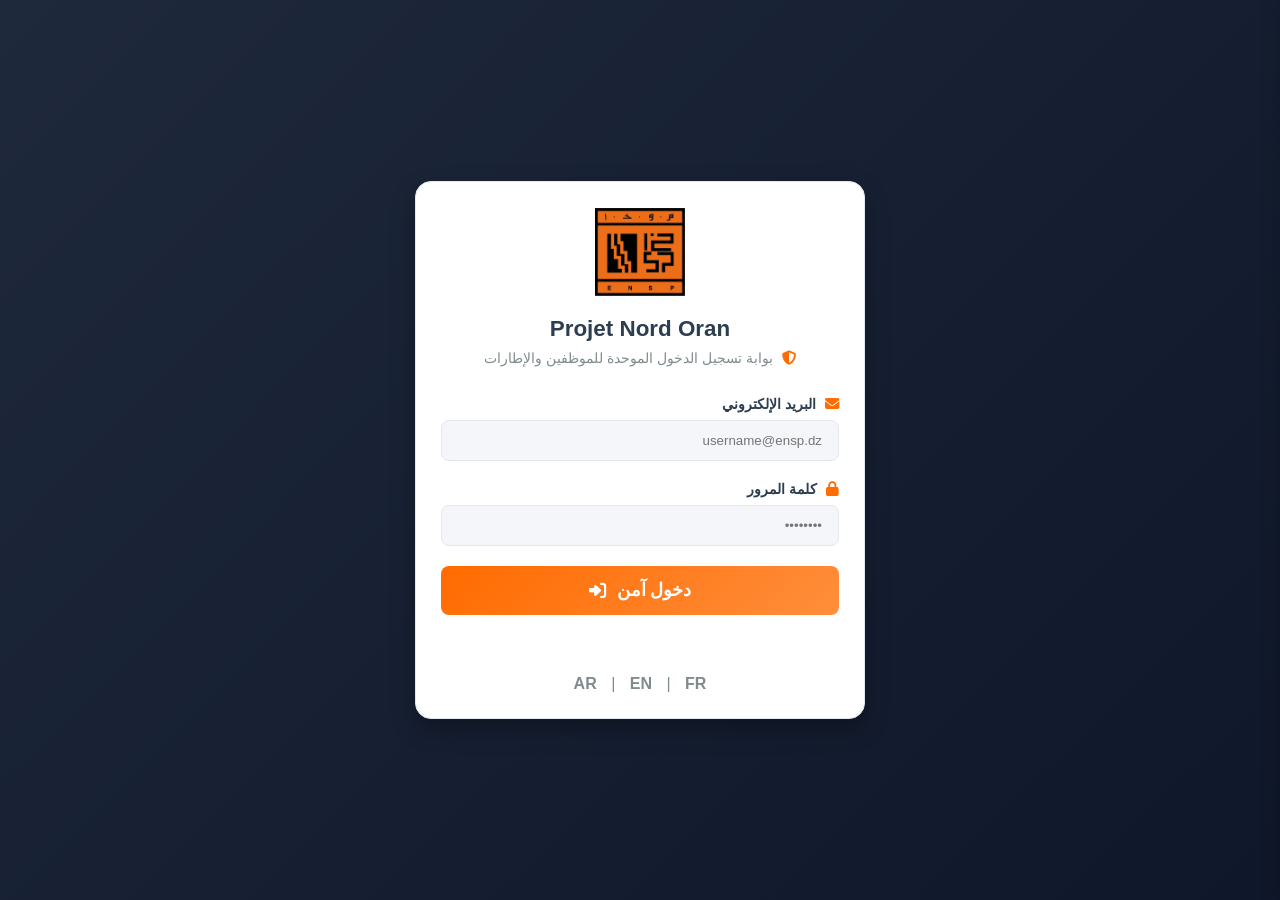
<file: index.html>
<!DOCTYPE html>
<html lang="ar" dir="rtl">
<head>
    <meta charset="UTF-8">
    <meta name="viewport" content="width=device-width, initial-scale=1.0, maximum-scale=1.0, user-scalable=yes, viewport-fit=cover">
    <meta name="theme-color" content="#ff6b00">
    <title data-i18n="nav_title">Projet Nord Oran - E.N.S.P</title>
    <link rel="icon" href="ensp.icon.png">
    <link rel="stylesheet" href="style.css">
    <link rel="stylesheet" href="https://cdnjs.cloudflare.com/ajax/libs/font-awesome/6.4.0/css/all.min.css">
    
    <script>
        if (localStorage.getItem('theme') === 'dark') {
            document.documentElement.setAttribute('data-theme', 'dark');
        }
    </script>
    
    <style>
        .settings-sidebar {
            position: fixed;
            top: 0;
            right: -50%;
            width: 50%;
            height: 100%;
            background-color: #ffffff;
            box-shadow: -5px 0 15px rgba(0,0,0,0.15);
            z-index: 3000;
            transition: right 0.4s ease, left 0.4s ease;
            display: flex;
            flex-direction: column;
            padding: 25px;
            box-sizing: border-box;
        }
        
        .settings-sidebar.open {
            right: 0;
        }

        html[dir="ltr"] .settings-sidebar {
            right: auto;
            left: -50%;
            box-shadow: 5px 0 15px rgba(0,0,0,0.15);
        }
        html[dir="ltr"] .settings-sidebar.open {
            left: 0;
        }

        [data-theme="dark"] .settings-sidebar {
            background-color: #1a1a1a;
            color: #ffffff;
            border-left: 1px solid #333;
        }

        .sidebar-custom-header {
            display: flex;
            flex-direction: column;
            border-bottom: 1px solid #eee;
            padding-bottom: 20px;
            margin-bottom: 25px;
            position: relative;
        }

        .sidebar-subtitle-top {
            font-size: 1.1rem;
            color: #333;
            margin: 0 0 10px 0;
            font-weight: 500;
        }

        .sidebar-main-title-wrapper {
            display: flex;
            align-items: center;
            gap: 12px;
        }

        .sidebar-main-title-wrapper h3 {
            margin: 0;
            font-size: 1.6rem;
            font-weight: bold;
        }

        .sidebar-main-title-wrapper i {
            font-size: 1.7rem;
            color: #ff6b00;
        }

        .close-sidebar-btn {
            position: absolute;
            top: -10px;
            left: 0;
            background: none;
            border: none;
            font-size: 1.8rem;
            cursor: pointer;
            color: #666;
        }
        html[dir="ltr"] .close-sidebar-btn {
            left: auto;
            right: 0;
        }

        .settings-options-container {
            margin-top: 20px;
        }

        .setting-item {
            display: flex;
            justify-content: space-between;
            align-items: center;
            margin-bottom: 20px;
        }

        .setting-item select, .setting-item button {
            padding: 6px 12px;
            border-radius: 4px;
            border: 1px solid #ccc;
            background: #fff;
            color: #333;
            cursor: pointer;
        }

        .sidebar-footer-note {
            margin-top: auto; 
            text-align: center;
            font-size: 0.65rem;
            color: rgba(0, 0, 0, 0.4);
        }

        .sidebar-overlay {
            position: fixed;
            top: 0; left: 0; width: 100%; height: 100%;
            background: rgba(0,0,0,0.3);
            z-index: 2999;
            display: none;
        }
        .sidebar-overlay.show { display: block; }

        /* تحسين الهواتف للوحة الإعدادات */
        @media (max-width: 768px) {
            .settings-sidebar {
                width: 85% !important;
                right: -85% !important;
            }
            html[dir="ltr"] .settings-sidebar {
                left: -85% !important;
                right: auto !important;
            }
            .settings-sidebar.open {
                right: 0 !important;
            }
            html[dir="ltr"] .settings-sidebar.open {
                left: 0 !important;
            }
        }

        @media (max-width: 480px) {
            .settings-sidebar {
                width: 100% !important;
                right: -100% !important;
            }
        }

        /* حل تداخل الشعارات في الإنجليزية والفرنسية */
        html[dir="ltr"] .brand-wrapper {
            gap: 4px !important;
        }
        html[dir="ltr"] .nav-logo {
            height: 25px !important;
        }
        html[dir="ltr"] .sys-title {
            font-size: 0.6rem !important;
            max-width: 100px;
        }
        @media (max-width: 480px) {
            html[dir="ltr"] .nav-logo {
                display: none !important;
            }
            html[dir="ltr"] .sys-title {
                font-size: 0.55rem !important;
                max-width: 120px;
            }
        }
    </style>
</head>
<body>

    <div id="login-screen" class="login-container">
        <div class="login-card">
            <div class="login-header">
                <img src="ensp.icon.png" alt="E.N.S.P Logo" class="login-logo-img">
                <h2 data-i18n="login_title">Projet Nord Oran</h2>
                <p data-i18n="login_subtitle"><i class="fa-solid fa-shield-halved"></i> بوابة تسجيل الدخول الموحدة للموظفين والإطارات</p>
            </div>
            <form id="login-form">
                <div class="input-group">
                    <label><i class="fa-solid fa-envelope"></i> <span data-i18n="email_label">البريد الإلكتروني</span></label>
                    <input type="email" id="login-email" required placeholder="username@ensp.dz">
                </div>
                <div class="input-group">
                    <label><i class="fa-solid fa-lock"></i> <span data-i18n="password_label">كلمة المرور</span></label>
                    <input type="password" id="login-password" required placeholder="••••••••">
                </div>
                <button type="submit" class="btn-login">
                    <span data-i18n="login_btn">دخول آمن</span> <i class="fa-solid fa-right-to-bracket"></i>
                </button>
            </form>
            <div id="login-error" class="error-msg"></div>
            
            <div class="lang-switcher-login">
                <span class="lang-btn" onclick="switchLanguage('ar')">AR</span> | 
                <span class="lang-btn" onclick="switchLanguage('en')">EN</span> | 
                <span class="lang-btn" onclick="switchLanguage('fr')">FR</span>
            </div>
        </div>
    </div>

    <div id="main-dashboard" class="dashboard-layout hidden">
        
        <header class="top-bar" style="display: flex; justify-content: space-between; align-items: center; padding: 0 15px; height: 60px;">
            
            <div class="brand-wrapper" style="display: flex; align-items: center; gap: 5px; flex-wrap: nowrap;">
                <img src="Sonatrach.icon.png" alt="Sonatrach" class="nav-logo" style="height: 30px; width: auto;">
                <h1 class="sys-title" data-i18n="nav_title" style="margin: 0; font-size: 0.7rem; font-weight: bold; white-space: nowrap; overflow: hidden; text-overflow: ellipsis;">Projet Nord Oran - E.N.S.P</h1>
                <img src="ensp.icon.png" alt="E.N.S.P" class="nav-logo" style="height: 30px; width: auto;">
            </div>
            
            <div class="left-section" style="display: flex; align-items: center; gap: 15px; flex-shrink: 0;">
                <div class="user-profile" style="display: flex; align-items: center; gap: 8px;">
                    <span id="user-role" class="role-badge" style="font-size: 0.8rem; padding: 3px 8px; border-radius: 4px;"><i class="fa-solid fa-user-shield"></i> <span data-i18n="user_role">منسق</span></span>
                    <span id="user-display-name" style="font-size: 0.85rem; font-weight: 500; white-space: nowrap;">عبد القادر حفراد</span>
                    <img src="abd.icon.png" alt="عبد القادر حفراد" style="width: 35px; height: 35px; border-radius: 50%; object-fit: cover; border: 1px solid var(--border-color); flex-shrink: 0;">
                    <button id="btn-logout" class="logout-btn-icon-only" title="تسجيل الخروج" style="background: none; border: none; cursor: pointer;">
                        <i class="fa-solid fa-power-off" style="color: #dc2626;"></i>
                    </button>
                </div>
            </div>
        </header>

        <main class="main-content">
            <aside class="sidebar-info">
                <div class="info-card clock-card">
                    <h2><i class="fa-regular fa-clock"></i> <span id="live-time">00:00:00</span></h2>
                    <p id="live-day" data-i18n="thursday">الأحد</p>
                    <p id="live-date"><i class="fa-regular fa-calendar-days"></i></p>
                </div>

                <div class="info-card stats-card">
                    <h3 data-i18n="quick_stats"><i class="fa-solid fa-chart-pie"></i> إحصائيات سريعة</h3>
                    <div class="stat-row">
                        <span><i class="fa-solid fa-users"></i> <span data-i18n="stat_workers">عدد العمال</span></span>
                        <strong id="stat-workers">24</strong>
                    </div>
                    <div class="stat-row">
                        <span><i class="fa-solid fa-truck"></i> <span data-i18n="stat_vehicles">المركبات والآليات</span></span>
                        <strong id="stat-vehicles">45</strong>
                    </div>
                    <div class="stat-row">
                        <span><i class="fa-solid fa-triangle-exclamation"></i> <span data-i18n="stat_faults">الأعطال النشطة</span></span>
                        <strong id="stat-faults" class="danger-text">3</strong>
                    </div>
                    <div class="stat-row">
                        <span><i class="fa-solid fa-file-invoice"></i> <span data-i18n="stat_reports">التقارير المرفوعة</span></span>
                        <strong id="stat-reports">27</strong>
                    </div>
                </div>
            </aside>

            <section class="modules-grid">
                <a href="workers.html" class="module-item" style="text-decoration: none;">
                    <i class="fa-solid fa-users-gear module-icon"></i>
                    <span data-i18n="mod_workers">العمال</span>
                </a>
                <a href="absences.html" class="module-item" style="text-decoration: none;">
                    <i class="fa-solid fa-clipboard-user module-icon"></i>
                    <span data-i18n="mod_absences">إدارة الغيابات</span>
                </a>
                <div class="module-item" onclick="triggerModule('vehicles')">
                    <i class="fa-solid fa-truck-field module-icon"></i>
                    <span data-i18n="mod_vehicles">المركبات</span>
                </div>
                <div class="module-item" onclick="triggerModule('fuel')">
                    <i class="fa-solid fa-gas-pump module-icon"></i>
                    <span data-i18n="mod_fuel">الوقود والتموين</span>
                </div>
                <div class="module-item" onclick="triggerModule('maintenance')">
                    <i class="fa-solid fa-wrench module-icon"></i>
                    <span data-i18n="mod_maintenance">الصيانة الدورية</span>
                </div>
                <div class="module-item" onclick="triggerModule('reports')">
                    <i class="fa-solid fa-file-pdf module-icon"></i>
                    <span data-i18n="mod_reports">التقارير و PDF</span>
                </div>
                <div class="module-item alert-module" onclick="triggerModule('accidents')">
                    <i class="fa-solid fa-triangle-exclamation module-icon"></i>
                    <span data-i18n="mod_accidents">الأعطال والحوادث</span>
                </div>
                <div class="module-item" onclick="triggerModule('weather')">
                    <i class="fa-solid fa-cloud-sun module-icon"></i>
                    <span data-i18n="mod_weather">حالة الطقس HSEQ</span>
                </div>
                <div class="module-item" onclick="triggerModule('gps')">
                    <i class="fa-solid fa-map-location-dot module-icon"></i>
                    <span data-i18n="mod_gps">الموقع / GPS</span>
                </div>
                <div class="module-item" onclick="triggerModule('qr')">
                    <i class="fa-solid fa-qrcode module-icon"></i>
                    <span data-i18n="mod_qr">رمز QR للعمال</span>
                </div>
                <div class="module-item" onclick="triggerModule('signature')">
                    <i class="fa-solid fa-signature module-icon"></i>
                    <span data-i18n="mod_signature">التوقيع الإلكتروني</span>
                </div>
                <div class="module-item" onclick="triggerModule('archive')">
                    <i class="fa-solid fa-folder-open module-icon"></i>
                    <span data-i18n="mod_archive">الأرشفة الرقمية</span>
                </div>
                <div class="module-item" onclick="triggerModule('charts')">
                    <i class="fa-solid fa-chart-line module-icon"></i>
                    <span data-i18n="mod_charts">منحنيات الأداء</span>
                </div>
                <div class="module-item" onclick="toggleSettingsSidebar(true)">
                    <i class="fa-solid fa-gear module-icon"></i>
                    <span data-i18n="mod_settings">الإعدادات والصلاحيات</span>
                </div>
            </section>
        </main>

        <footer class="dashboard-footer">
            <p data-i18n="footer_text">© 2026 Projet Nord Oran - المؤسسة الوطنية لخدمات الآبار E.N.S.P - جميع الحقوق محفوظة</p>
        </footer>
    </div>

    <div id="sidebar-overlay" class="sidebar-overlay" onclick="toggleSettingsSidebar(false)"></div>

    <div id="settings-sidebar" class="settings-sidebar">
        <div class="sidebar-custom-header">
            <button class="close-sidebar-btn" onclick="toggleSettingsSidebar(false)">&times;</button>
            <span class="sidebar-subtitle-top" data-i18n="other_means">وسائل أخرى</span>
            <div class="sidebar-main-title-wrapper">
                <i class="fa-solid fa-gear"></i> <h3 data-i18n="settings_title">الاعـدادات</h3>
            </div>
        </div>
        <div class="settings-options-container">
            <div class="setting-item">
                <span data-i18n="theme_label">الوضع / المظهر:</span>
                <button id="sidebar-theme-toggle"><i class="fa-solid fa-moon"></i></button>
            </div>
            <div class="setting-item">
                <span data-i18n="lang_label">لغة النظام:</span>
                <select id="sidebar-lang-select" onchange="switchLanguage(this.value)">
                    <option value="ar">العربية (AR)</option>
                    <option value="en">English (EN)</option>
                    <option value="fr">Français (FR)</option>
                </select>
            </div>
        </div>
        <div class="sidebar-footer-note">
            Le coordinateur hafrad abdalkadre
        </div>
    </div>

    <script src="app.js"></script>
    <script>
        function updateLiveTime() {
            const timeElement = document.getElementById('live-time');
            if (timeElement) {
                let now = new Date();
                let hours = String(now.getHours()).padStart(2, '0');
                let minutes = String(now.getMinutes()).padStart(2, '0');
                let seconds = String(now.getSeconds()).padStart(2, '0');
                timeElement.textContent = `${hours}:${minutes}:${seconds}`;
            }
        }
        setInterval(updateLiveTime, 1000);
        updateLiveTime();
        
        // تحديث التاريخ
        function updateDate() {
            const dateElem = document.getElementById('live-date');
            if (dateElem) {
                const now = new Date();
                dateElem.innerHTML = `<i class="fa-regular fa-calendar-days"></i> ${now.toLocaleDateString('ar-DZ', { year: 'numeric', month: 'long', day: 'numeric' })}`;
            }
        }
        updateDate();
    </script>
</body>
</html>
</file>
<file: style.css>
/* لوحة الألوان الأساسية والهوية البصرية الزاهية */
:root {
    --bg-primary: #f4f6f9;
    --bg-card: #ffffff;
    --text-main: #2c3e50;
    --text-muted: #7f8c8d;
    --accent-color: #ff6b00; 
    --accent-gradient: linear-gradient(135deg, #ff6b00, #ff8e3c);
    --border-color: #e2e8f0;
    --sidebar-width: 320px;
}

/* الوضع المظلم الفاخر للعمل الليلي للحقول */
[data-theme="dark"] {
    --bg-primary: #0f172a;
    --bg-card: #1e293b;
    --text-main: #f8fafc;
    --text-muted: #94a3b8;
    --border-color: #334155;
}

* {
    margin: 0;
    padding: 0;
    box-sizing: border-box;
    font-family: 'Segoe UI', Tahoma, Geneva, Verdana, sans-serif;
    transition: background-color 0.3s ease, border-color 0.3s ease;
}

body {
    background-color: var(--bg-primary);
    color: var(--text-main);
    min-height: 100vh;
}

.hidden {
    display: none !important;
}

/* واجهة تسجيل الدخول الموحدة */
.login-container {
    display: flex;
    justify-content: center;
    align-items: center;
    min-height: 100vh;
    background: linear-gradient(135deg, #1e293b 0%, #0f172a 100%);
    padding: 20px;
}

.login-card {
    background-color: var(--bg-card);
    border-radius: 16px;
    padding: 40px;
    width: 100%;
    max-width: 450px;
    box-shadow: 0 10px 25px rgba(0,0,0,0.3);
    text-align: center;
    border: 1px solid var(--border-color);
}

.login-header h2 {
    font-size: 1.8rem;
    margin-bottom: 8px;
}

.login-header p {
    color: var(--text-muted);
    font-size: 0.9rem;
    margin-bottom: 30px;
}

.login-header p i {
    margin-left: 5px;
    color: #ff6b00;
}

.input-group {
    text-align: initial;
    margin-bottom: 20px;
}

.input-group label {
    display: block;
    font-weight: 600;
    margin-bottom: 8px;
    font-size: 0.9rem;
}

.input-group label i {
    margin-left: 5px;
    color: #ff6b00;
}

.input-group input {
    width: 100%;
    padding: 12px 16px;
    border-radius: 8px;
    border: 1px solid var(--border-color);
    background-color: var(--bg-primary);
    color: var(--text-main);
    outline: none;
}

.input-group input:focus {
    border-color: #ff6b00;
}

.btn-login {
    width: 100%;
    padding: 14px;
    border: none;
    border-radius: 8px;
    background: var(--accent-gradient);
    color: white;
    font-size: 1.1rem;
    font-weight: bold;
    cursor: pointer;
    display: flex;
    justify-content: center;
    align-items: center;
    gap: 10px;
}

.error-msg {
    color: #ef4444;
    font-size: 0.9rem;
    margin-top: 15px;
    min-height: 20px;
}

.lang-switcher-login {
    margin-top: 25px;
    color: var(--text-muted);
}

.lang-btn {
    cursor: pointer;
    font-weight: bold;
    padding: 5px 10px;
}

.lang-btn.active {
    color: #ff6b00;
}

/* شريط الإدارة العلوي */
.top-bar {
    background-color: var(--bg-card);
    height: 70px;
    display: flex;
    justify-content: space-between;
    align-items: center;
    padding: 0 30px;
    border-bottom: 1px solid var(--border-color);
    position: fixed;
    top: 0;
    left: 0;
    width: 100%;
    z-index: 100;
}

.right-section, .left-section {
    display: flex;
    align-items: center;
    gap: 20px;
}

.right-section {
    flex: 1;
    min-width: 0;
}

.menu-toggle, .theme-style-btn {
    background: none;
    border: none;
    color: var(--text-main);
    cursor: pointer;
    font-size: 1.3rem;
}

.system-title {
    font-size: 1.4rem;
    font-weight: 700;
    white-space: nowrap;
    overflow: hidden;
    text-overflow: ellipsis;
    display: flex;
    align-items: center;
    gap: 8px;
}

.system-title i {
    color: #ff6b00;
}

.language-switch {
    background-color: var(--bg-primary);
    padding: 5px;
    border-radius: 20px;
    display: flex;
    gap: 5px;
    align-items: center;
}

.language-switch .lang {
    padding: 5px 12px;
    border-radius: 15px;
    font-size: 0.85rem;
    font-weight: bold;
    cursor: pointer;
    display: flex;
    align-items: center;
    gap: 4px;
}

.language-switch .lang.active {
    background: var(--accent-gradient);
    color: white;
}

.user-profile {
    display: flex;
    align-items: center;
    gap: 12px;
}

.role-badge {
    background-color: rgba(255,107,0,0.1);
    color: #ff6b00;
    padding: 4px 10px;
    border-radius: 6px;
    font-size: 0.8rem;
    font-weight: 600;
    display: flex;
    align-items: center;
    gap: 5px;
    white-space: nowrap;
}

/* زر إطفاء لتسجيل الخروج - أيقونة حمراء فقط */
.logout-btn-icon-only {
    background: none;
    border: none;
    color: #e11d48; 
    font-size: 1.4rem;
    cursor: pointer;
    display: flex;
    align-items: center;
    justify-content: center;
    padding: 5px;
    transition: transform 0.2s ease, color 0.2s ease;
}

.logout-btn-icon-only:hover {
    color: #be123c;
    transform: scale(1.1);
}

/* توزيع الشاشة والشبكة الجغرافية للملفات */
.main-content {
    margin-top: 70px;
    padding: 30px;
    display: flex;
    gap: 30px;
    min-height: calc(100vh - 120px);
}

.sidebar-info {
    width: var(--sidebar-width);
    display: flex;
    flex-direction: column;
    gap: 20px;
    flex-shrink: 0;
}

.info-card {
    background-color: var(--bg-card);
    border-radius: 12px;
    padding: 25px;
    border: 1px solid var(--border-color);
}

.clock-card {
    text-align: center;
    background: var(--accent-gradient);
    color: white;
    border: none;
}

.clock-card h2 {
    font-size: 2.3rem;
    font-weight: 800;
    display: flex;
    align-items: center;
    justify-content: center;
    gap: 12px;
}

.clock-card h2 i {
    font-size: 2.1rem;
}

.stats-card h3 {
    margin-bottom: 20px;
    font-size: 1.1rem;
    border-bottom: 2px solid var(--bg-primary);
    padding-bottom: 10px;
    display: flex;
    align-items: center;
    gap: 8px;
}

.stats-card h3 i {
    color: #ff6b00;
}

.stat-row {
    display: flex;
    justify-content: space-between;
    padding: 12px 0;
    border-bottom: 1px solid var(--border-color);
    font-size: 0.95rem;
    align-items: center;
}

.stat-row span {
    display: flex;
    align-items: center;
    gap: 8px;
}

.stat-row span i {
    color: #ff6b00;
}

.danger-text {
    color: #ef4444;
}

/* شبكة الأزرار الذكية المربعة الأصلية الفخمة */
.modules-grid {
    flex-grow: 1;
    display: grid;
    grid-template-columns: repeat(auto-fill, minmax(200px, 1fr));
    gap: 20px;
}

.module-item {
    background-color: var(--bg-card);
    border-radius: 12px;
    border: 1px solid var(--border-color);
    padding: 30px 20px;
    display: flex;
    flex-direction: column;
    align-items: center;
    justify-content: center;
    gap: 15px;
    cursor: pointer;
    text-align: center;
    color: var(--text-main);
    box-shadow: 0 4px 6px rgba(0,0,0,0.02);
}

.module-item:hover {
    transform: translateY(-4px);
    border-color: #ff6b00;
    box-shadow: 0 6px 12px rgba(255,107,0,0.15);
}

.module-icon {
    font-size: 2.5rem;
    color: #ff6b00;
}

.alert-module {
    border-left: 4px solid #ef4444;
}
html[dir="ltr"] .alert-module {
    border-left: none;
    border-right: 4px solid #ef4444;
}

.alert-module .module-icon {
    color: #ef4444;
}

/* تذييل الصفحة */
.dashboard-footer {
    height: 50px;
    display: flex;
    justify-content: center;
    align-items: center;
    background-color: var(--bg-card);
    border-top: 1px solid var(--border-color);
    font-size: 0.85rem;
    color: var(--text-muted);
}

.login-logo-img {
    width: 90px;
    height: 90px;
    object-fit: contain;
    margin-bottom: 15px;
}

.nav-logo-img {
    height: 45px;
    width: auto;
    object-fit: contain;
    flex-shrink: 0;
}

/* حاوية الشعارات المدمجة */
.brand-container {
    display: flex;
    align-items: center;
    gap: 12px;
}

/* إطار سوناتراك الملامس */
.sonatrach-logo {
    height: 42px; 
    width: auto;
    object-fit: fill;
    border: 2px solid #000000; 
    border-radius: 2px;        
    padding: 0;              
    background-color: #ffffff; 
}

/* ==========================================================================
   هندسة التجاوب الخاصة بالهواتف الذكية (لمنع الاكتظاظ وتداخل العناصر تماماً)
   ========================================================================== */
@media (max-width: 768px) {
    .top-bar {
        padding: 0 12px;
        height: 75px;
        display: flex;
        justify-content: space-between;
        align-items: center;
    }

    .brand-container {
        gap: 6px;
    }

    .sonatrach-logo, .ensp-logo {
        height: 35px;
    }

    .system-title {
        font-size: 0px;
    }
    .system-title i {
        font-size: 1.2rem;
        margin: 0 2px;
    }

    #user-display-name, .language-switch {
        display: none !important;
    }

    .user-profile {
        gap: 8px;
    }

    .role-badge {
        padding: 4px 6px;
        font-size: 0.75rem;
    }

    .left-section {
        gap: 8px;
    }

    .main-content {
        margin-top: 75px;
        flex-direction: column;
        padding: 15px;
        gap: 20px;
    }

    .sidebar-info {
        width: 100%;
    }

    .modules-grid {
        grid-template-columns: repeat(2, 1fr);
        gap: 12px;
    }

    .module-item {
        padding: 20px 10px;
        border-radius: 10px;
        gap: 10px;
    }

    .module-icon {
        font-size: 1.8rem;
    }

    .module-item span {
        font-size: 0.85rem;
    }
}

/* ==========================================================================
   تحسينات إضافية للهواتف الصغيرة جداً (480px فما دون)
   ========================================================================== */
@media (max-width: 480px) {
/* تحسين اللوحة الجانبية للهواتف */
@media (max-width: 768px) {
    .settings-sidebar {
        width: 85% !important;
        right: -85% !important;
    }
    
    html[dir="ltr"] .settings-sidebar {
        right: auto !important;
        left: -85% !important;
    }
    
    .settings-sidebar.open {
        right: 0 !important;
    }
    
    html[dir="ltr"] .settings-sidebar.open {
        left: 0 !important;
        right: auto !important;
    }
    
    /* تحسين حجم الخطوط داخل اللوحة */
    .sidebar-subtitle-top {
        font-size: 0.9rem;
    }
    
    .sidebar-main-title-wrapper h3 {
        font-size: 1.3rem;
    }
    
    .setting-item {
        font-size: 0.9rem;
    }
    
    .setting-item select, 
    .setting-item button {
        padding: 6px 10px;
        font-size: 0.85rem;
    }
}

@media (max-width: 480px) {
    .settings-sidebar {
        width: 100% !important;
        right: -100% !important;
    }
    
    html[dir="ltr"] .settings-sidebar {
        left: -100% !important;
    }
}
    }
    
    /* تصغير حجم الساعة على الهاتف */
    .clock-card h2 {
        font-size: 1.5rem !important;
    }
    
    .clock-card h2 i {
        font-size: 1.3rem !important;
    }
    
    /* تقليل padding في البطاقات لتوفير مساحة */
    .info-card {
        padding: 15px !important;
    }
    
    /* جعل الأزرار أكبر قليلاً للنقر بالإصبع */
    .module-item {
        padding: 15px 8px !important;
        min-height: 90px;
    }
    
    .module-icon {
        font-size: 1.6rem !important;
    }
    
    /* تحسين ظهور النص في لوحة الإعدادات */
    .sidebar-footer-note {
        white-space: normal !important;
        font-size: 0.55rem !important;
        word-break: break-word;
    }
    
    /* تحسين نموذج تسجيل الدخول على الهواتف الصغيرة */
    .login-card {
        padding: 25px !important;
    }
    
    .login-header h2 {
        font-size: 1.4rem !important;
    }
    
    /* تقليل حجم أيقونات الإحصائيات */
    .stat-row {
        font-size: 0.85rem !important;
        padding: 8px 0 !important;
    }
    
    .stats-card h3 {
        font-size: 1rem !important;
    }


/* ==========================================================================
   تحسينات خاصة باللمس للهواتف (زيادة مساحة النقر)
   ========================================================================== */
@media (hover: none) and (pointer: coarse) {
    .module-item, 
    .lang-btn,
    .close-sidebar-btn,
    .logout-btn-icon-only,
    .btn-login,
    .menu-toggle {
        cursor: pointer;
        -webkit-tap-highlight-color: transparent;
    }
    
    /* زيادة مساحة النقر لأزرار اللغة */
    .lang-btn {
        padding: 8px 12px;
        display: inline-block;
    }
    
    /* زيادة مساحة النقر لأزرار الإغلاق */
    .close-sidebar-btn {
        padding: 10px;
        font-size: 2rem !important;
    }
}

/* ==========================================================================
   تحسينات إضافية للشاشات المتوسطة (تابلت)
   ========================================================================== */
@media (min-width: 769px) and (max-width: 1024px) {
    .modules-grid {
        grid-template-columns: repeat(3, 1fr);
    }
    
    .sidebar-info {
        width: 280px;
    }
}
/* ===== حل مشكلة تداخل الشعارات في اللغة الإنجليزية والفرنسية ===== */
/* مع الحفاظ على لوحة الإعدادات */

/* تحسين حاوية الشعارات فقط - دون التأثير على الإعدادات */
.brand-container {
    display: flex;
    align-items: center;
    gap: 8px;
    flex-wrap: nowrap;
    overflow: hidden;
    max-width: 100%;
}

/* تصغير حجم الشعارات في الوضع ltr */
html[dir="ltr"] .sonatrach-logo,
html[dir="ltr"] .ensp-logo {
    height: 28px !important;
    width: auto;
}

/* تحسين عرض النص بين الشعارات */
html[dir="ltr"] .system-title {
    font-size: 0.7rem !important;
    white-space: nowrap;
    overflow: hidden;
    text-overflow: ellipsis;
    max-width: 150px;
}

/* ===== تحسينات الهواتف مع الحفاظ على الإعدادات ===== */
@media (max-width: 768px) {
    html[dir="ltr"] .sonatrach-logo,
    html[dir="ltr"] .ensp-logo {
        height: 24px !important;
    }
    
    html[dir="ltr"] .system-title {
        font-size: 0.55rem !important;
        max-width: 100px;
    }
    
    html[dir="ltr"] .brand-container {
        gap: 5px;
    }
    
    /* التأكد من أن لوحة الإعدادات تظهر بشكل صحيح */
    .settings-sidebar {
        width: 85% !important;
        z-index: 3000 !important;
    }
    
    .settings-sidebar.open {
        display: flex !important;
        right: 0 !important;
    }
    
    html[dir="ltr"] .settings-sidebar.open {
        left: 0 !important;
        right: auto !important;
    }
}

@media (max-width: 480px) {
    html[dir="ltr"] .sonatrach-logo,
    html[dir="ltr"] .ensp-logo {
        display: none !important;
    }
    
    html[dir="ltr"] .system-title {
        font-size: 0.6rem !important;
        max-width: 120px;
    }
    
    /* ضمان ظهور الإعدادات على الهواتف الصغيرة */
    .settings-sidebar {
        width: 100% !important;
    }
}

/* حل شامل للغة الإنجليزية والفرنسية - مع الحفاظ على الإعدادات */
html[dir="ltr"] .top-bar {
    padding: 0 10px;
}

html[dir="ltr"] .right-section {
    gap: 8px;
    overflow: hidden;
}

html[dir="ltr"] .brand-container {
    gap: 5px;
    max-width: 60%;
}

html[dir="ltr"] .system-title {
    font-size: 0.65rem !important;
    white-space: nowrap;
    overflow: hidden;
    text-overflow: ellipsis;
    min-width: 0;
}

/* لا نلمس settings-sidebar هنا */
</file>
